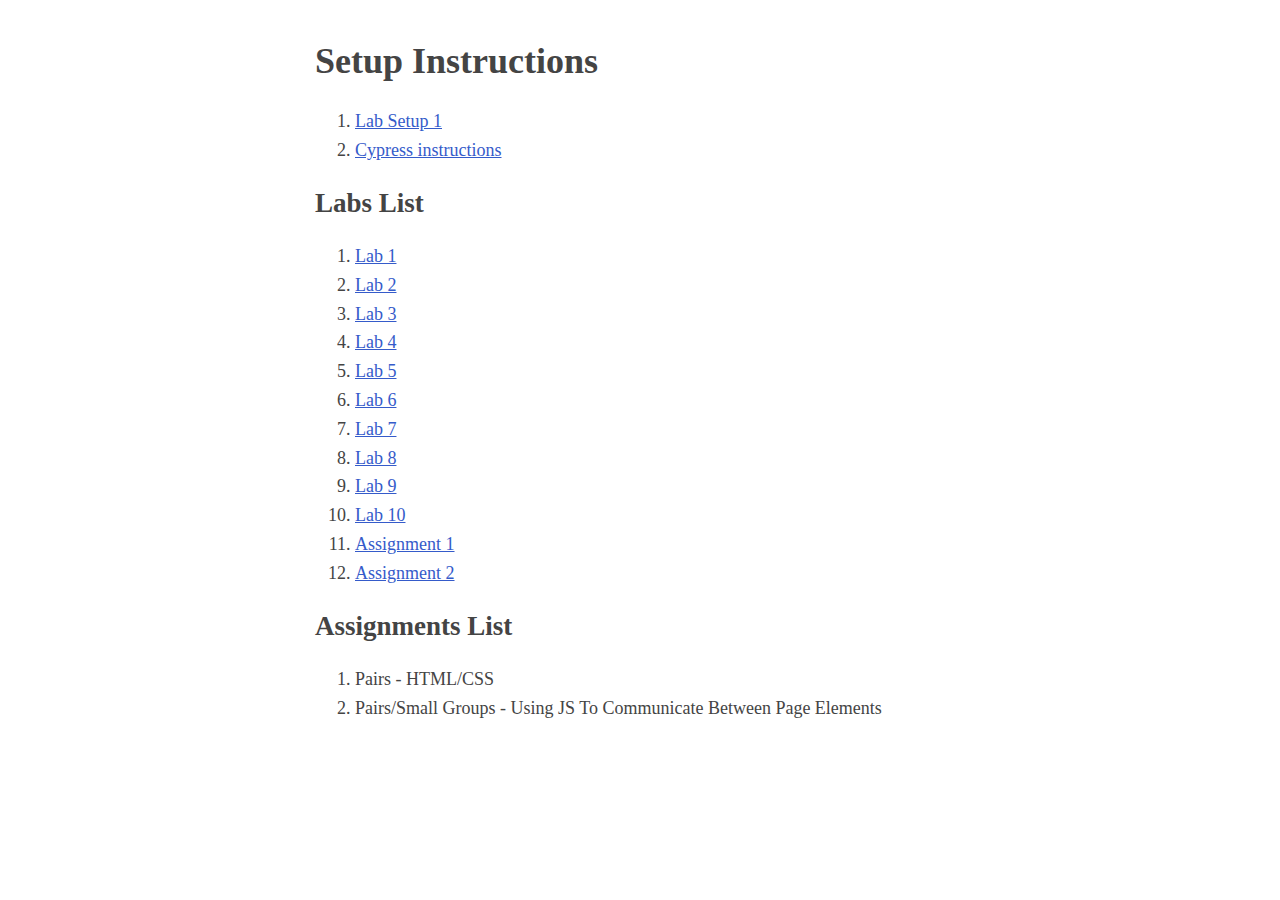
<file: public/index.html>
<html lang="en">
    <head>
        <title>Labs Index</title>
        <link rel="stylesheet" href="base_style.css">
    </head>
    <body>
        <h1>Setup Instructions</h1>
        <ol>
            <li><a href="setup_instructions.html">Lab Setup 1</a></li>
            <li><a href="cypress_instructions.html">Cypress instructions</a></li>
        </ol>

        <h2>Labs List</h2>
        <ol>
            <li><a href="lab_1">Lab 1</a></li>
            <li><a href="lab_2">Lab 2</a></li>
            <li><a href="lab_3">Lab 3</a></li>
            <li><a href="lab_4">Lab 4</a></li>
            <li><a href="lab_5">Lab 5</a></li>
            <li><a href="lab_6">Lab 6</a></li>
            <li><a href="lab_7">Lab 7</a></li>
            <li><a href="lab_8">Lab 8</a></li>
            <li><a href="lab_9">Lab 9</a></li>
            <li><a href="lab_10">Lab 10</a></li>
            <li><a href="asst-1">Assignment 1</a></li>
            <li><a href="asst-2">Assignment 2</a></li>
        </ol>
        <h2>Assignments List</h2>
        <ol>
            <li>Pairs - HTML/CSS</li>
            <li>Pairs/Small Groups - Using JS To Communicate Between Page Elements</li>
        </ol>
    </body>
</html>
</file>
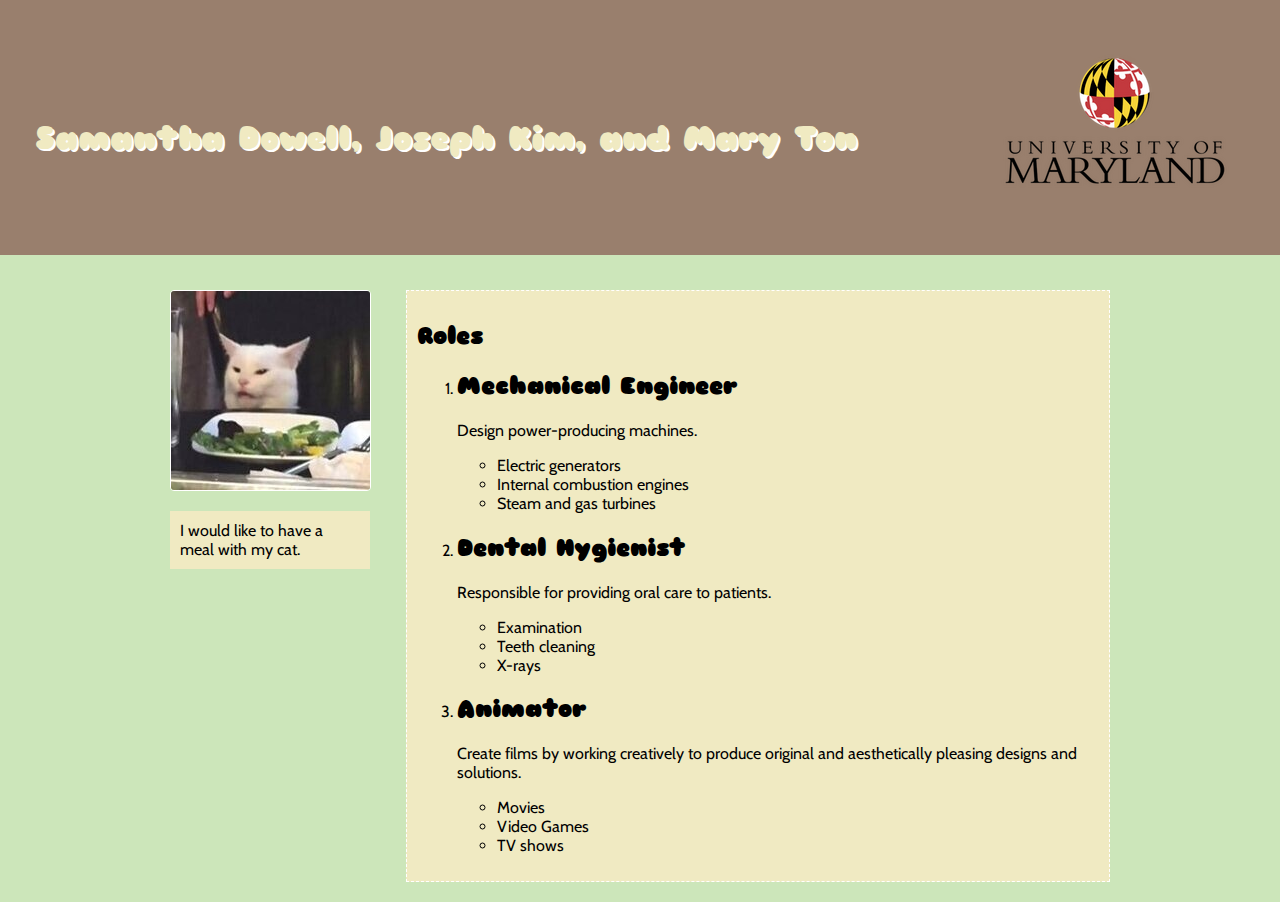
<file: public/asst-1/index.html>
<!DOCTYPE html>
<html lang="en">
<head>
    <meta charset="UTF-8">
    <meta name="viewport" content="width=device-width, initial-scale=1.0">
    <title>Group 32 Assignment 1</title>
    <link href="styles.css" rel="stylesheet">
    <link href="https://fonts.googleapis.com/css2?family=Cabin&family=Sniglet&display=swap" rel="stylesheet">
</head>
<body>
    <div class="header">
        <h1>Samantha Dowell, Joseph Kim, and Mary Ton</h1>
        <img alt="umd logo image" src="umdlogo.png"/>
    </div>
    <div class="wrapper">
        <div class="container">
            <div class="image">
                <img src="cat.jpg" alt="profile image">
                <p>I would like to have a meal with my cat.</p>
            </div>
            <div class="description">
                <h2>Roles</h2>
                <p></p>
                <ol>
                    <li>
                        <h2>Mechanical Engineer</h2>
                        <p>Design power-producing machines.</p>
                        <div class="unordered-list">
                            <ul class="list-entry">
                                <li>Electric generators</li>
                                <li>Internal combustion engines</li>
                                <li>Steam and gas turbines</li>
                            </ul>
                        </div>
                    </li>
                    <li>
                        <h2>Dental Hygienist</h2>
                        <p>Responsible for providing oral care to patients.</p>
                        
                        <div class="unordered-list">
                            <ul class="list-entry">
                                <li>Examination</li>
                                <li>Teeth cleaning</li>
                                <li>X-rays</li>
                            </ul>
                        </div>
                    </li>
                    <li>
                        <h2>Animator</h2>
                        <p> Create films by working creatively to produce original and aesthetically pleasing designs and solutions. </p>
                        <div class="unordered-list">
                            <ul class="list-entry">
                                <li>Movies</li>
                                <li>Video Games</li>
                                <li>TV shows</li>
                            </ul>
                        </div>
                    </li>
                </ol>
                
            </div>
        </div>
    </div>
</body>
</html>
</file>
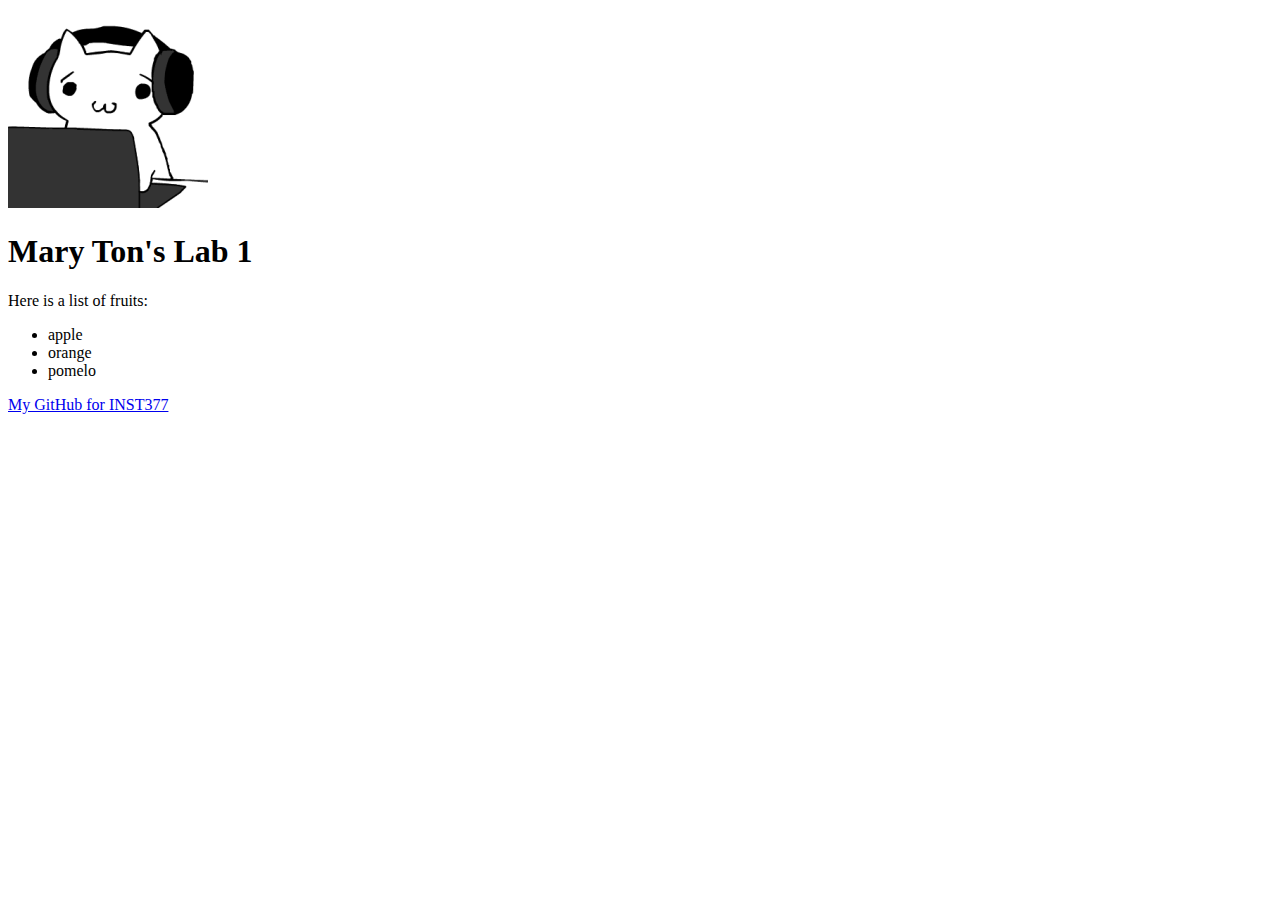
<file: public/lab_1/index.html>
<!DOCTYPE html>
<html lang="en">
    <head>
        <meta charset="utf-8">
        <title>Mary Ton's Lab 1</title>
    </head>
    <body>
        <img src="images/adorablephoto.png" alt="An adorable picture of a cat">
        <h1>Mary Ton's Lab 1</h1>
        <p>Here is a list of fruits:</p>
        <p><ul>
            <li>apple</li>
            <li>orange</li>
            <li>pomelo</li>
        </ul></p>
        <a href="https://github.com/marylt/marylt.github.io">My GitHub for INST377</a>
    </body>
</html>
</file>
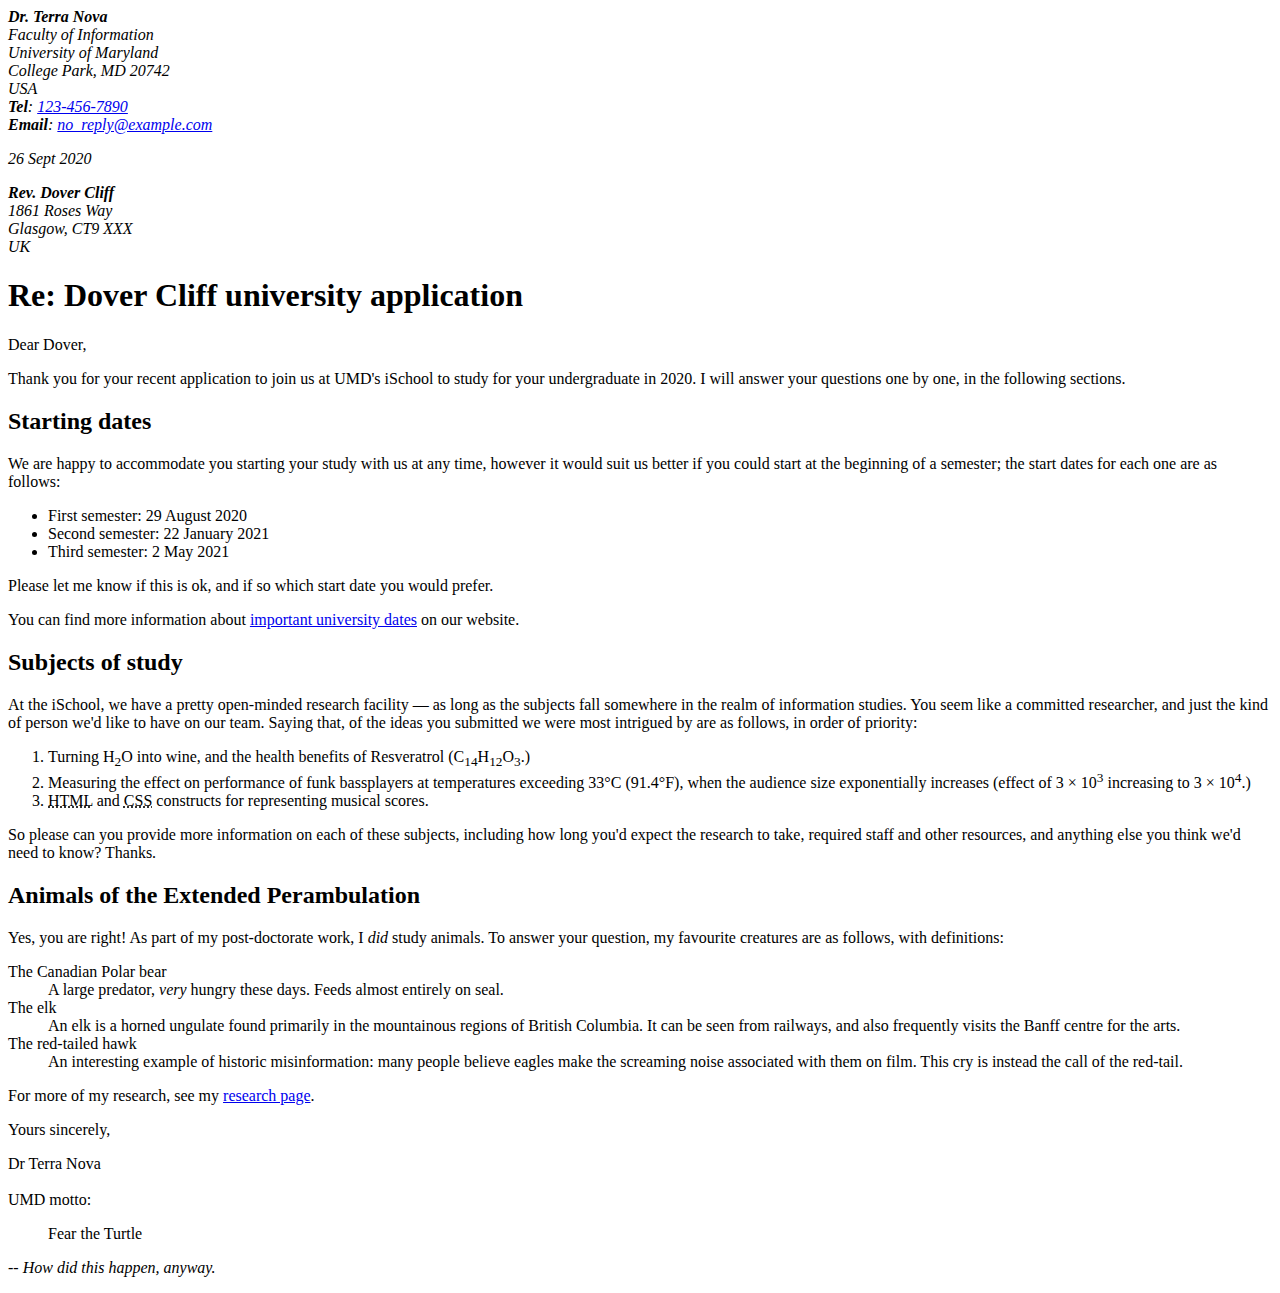
<file: public/lab_2/index.html>
<!DOCTYPE html>
<html lang="en-US">
    <head>
        <meta charset="utf-8">
        <meta name="author" content="Mary Ton">
        <title>Mary Ton's Lab 2</title>
    </head>
    <body>
        <address class="sender-column">
            <strong>Dr. Terra Nova</strong><br>
            Faculty of Information<br>
            University of Maryland<br>
            College Park, MD 20742<br>
            USA<br>
            <strong>Tel</strong>: <a href="tel:123-456-7890">123-456-7890</a><br>
            <strong>Email</strong>: <a href="mailto:no_reply@example.com">no_reply@example.com</a>
        
        <p class="sender-column"><time datetime="2020-09-26">26 Sept 2020</time></p>
        </address>

        <address>
            <strong>Rev. Dover Cliff</strong><br>
            1861 Roses Way<br>
            Glasgow, CT9 XXX<br>
            UK
        </address>

        <h1>Re: Dover Cliff university application</h1>

        <p>Dear Dover,</p>

        <p>Thank you for your recent application to join us at UMD's iSchool to study for your undergraduate in 2020. I will answer your questions one by one, in the following sections.</p>

        <h2>Starting dates</h2>

        <p>We are happy to accommodate you starting your study with us at any time, however it would suit us better if you could start at the beginning of a semester; the start dates for each one are as follows:</p>

        <ul>
            <li>First semester: <time datetime="2020-08-29">29 August 2020</time></li>
            <li>Second semester: <time datetime="2021-01-22">22 January 2021</time></li>
            <li>Third semester: <time datetime="2021-05-02">2 May 2021</time></li>
        </ul>

        <p>Please let me know if this is ok, and if so which start date you would prefer.</p>

        <p>You can find more information about <a href="http://academiccatalog.umd.edu/about-university/academic-calendar/semester-calendar/" title="important dates">important university dates</a> on our website.</p>

        <h2>Subjects of study</h2>

        <p>At the iSchool, we have a pretty open-minded research facility — as long as the subjects fall somewhere in the realm of information studies. You seem like a committed researcher, and just the kind of person we'd like to have on our team. Saying that, of the ideas you submitted we were most intrigued by are as follows, in order of priority:</p>

        <ol>
            <li>Turning H<sub>2</sub>O into wine, and the health benefits of Resveratrol (C<sub>14</sub>H<sub>12</sub>O<sub>3</sub>.)</li>
            <li>Measuring the effect on performance of funk bassplayers at temperatures exceeding 33°C (91.4°F), when the audience size exponentially increases (effect of 3 &times; 10<sup>3</sup> increasing to 3 &times; 10<sup>4</sup>.)</li>
            <li><abbr title="HyperText Markup Language">HTML</abbr> and <abbr title="Cascading Style Sheets">CSS</abbr> constructs for representing musical scores.</li>
        </ol>

        <p>So please can you provide more information on each of these subjects, including how long you'd expect the research to take, required staff and other resources, and anything else you think we'd need to know? Thanks.</p>

        <h2>Animals of the Extended Perambulation</h2>

        <p>Yes, you are right! As part of my post-doctorate work, I <em>did</em> study animals. To answer your question, my favourite creatures are as follows, with definitions:</p>

        <dl>
            <dt>The Canadian Polar bear</dt>
            <dd>A large predator, <em>very</em> hungry these days. Feeds almost entirely on seal.</dd>
            <dt>The elk</dt>
            <dd>An elk is a horned ungulate found primarily in the mountainous regions of British Columbia. It can be seen from railways, and also frequently visits the Banff centre for the arts.</dd>
            <dt>The red-tailed hawk</dt>
            <dd>An interesting example of historic misinformation: many people believe eagles make the screaming noise associated with them on film. This cry is instead the call of the red-tail.</dd>
        </dl>

        <p>For more of my research, see my <a href="http://umd.edu" title="UMD's home page">research page</a>.</p>

        <p>Yours sincerely,</p>

        <p>Dr Terra Nova<br><br>

        UMD motto:
        <blockquote>Fear the Turtle</blockquote>
        -- <cite>How did this happen, anyway.</cite></p>
    </body>
</html>
</file>
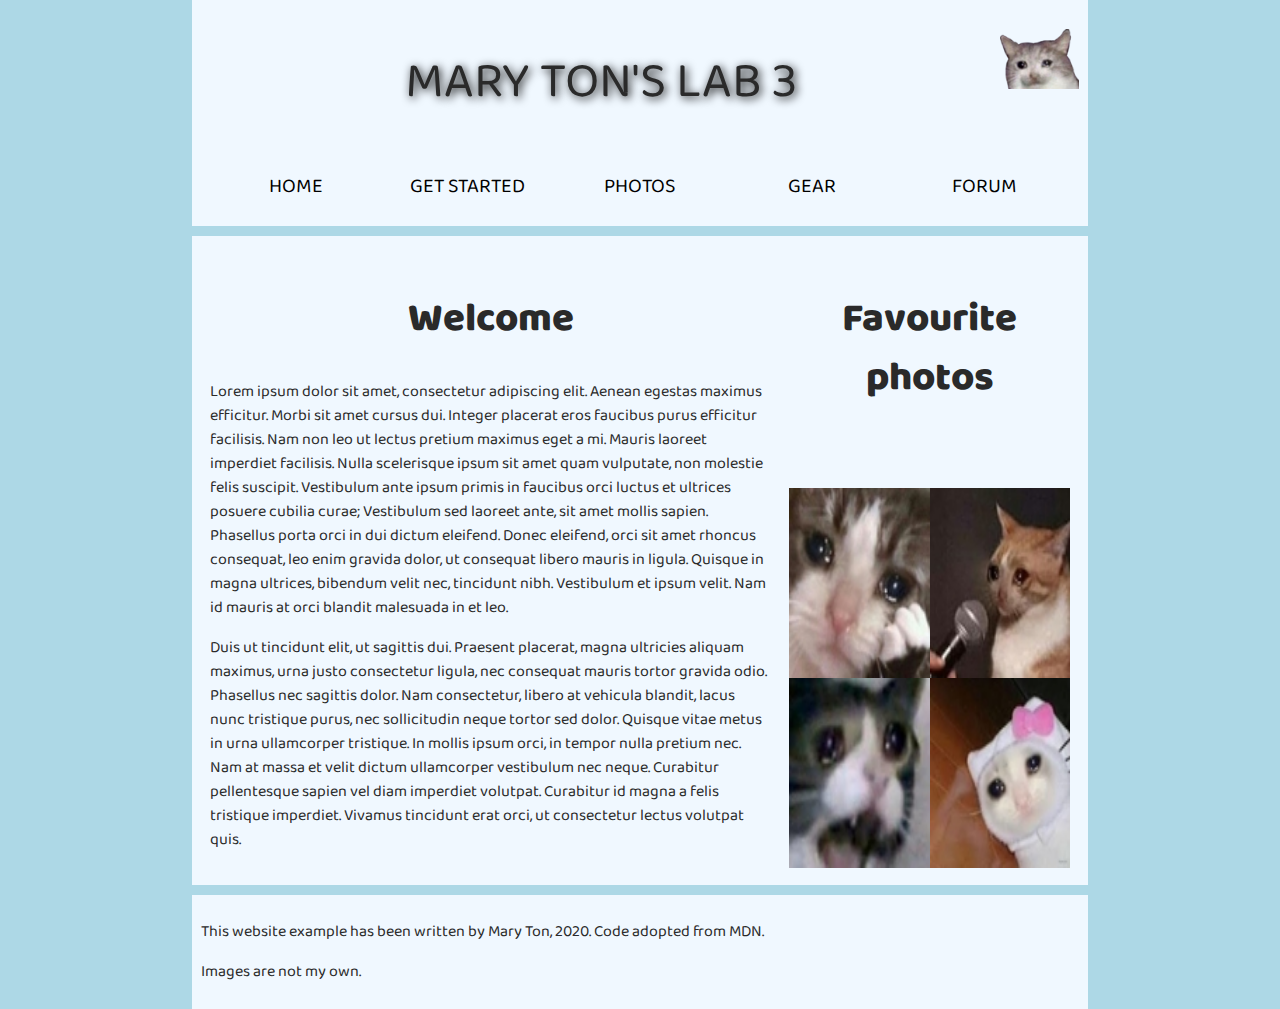
<file: public/lab_3/index.html>
<!DOCTYPE html>

<html lang="en-US">

  <head>

    <meta charset="utf-8">
    <title>Mary Ton's Lab 3</title>
    <link href="https://fonts.googleapis.com/css2?family=Baloo+Chettan+2&family=Baloo+Thambi+2&display=swap" rel="stylesheet">
    <link rel="stylesheet" href="style.css">

    <!--[if lt IE 9]>
      <script src="//html5shiv.googlecode.com/svn/trunk/html5.js"></script>
    <![endif]-->

  </head>

  <body>

    <div class= "header">

      <h1>Mary Ton's Lab 3</h1>
      <img src="Photos/cat-1.png" alt="A lovely cat logo">

      <nav>

        <ul>
          <li><span>Home</span></li>
          <li><a href="#">Get started</a></li>
          <li><a href="#">Photos</a></li>
          <li><a href="#">Gear</a></li>
          <li><a href="#">Forum</a></li>
        </ul>

      </nav>

    </div>

    <div class="main">

      <div class="article">

        <h2>Welcome</h2>

        <p>Lorem ipsum dolor sit amet, consectetur adipiscing elit. Aenean egestas maximus efficitur. Morbi sit amet cursus dui. Integer placerat eros faucibus purus efficitur facilisis. Nam non leo ut lectus pretium maximus eget a mi. Mauris laoreet imperdiet facilisis. Nulla scelerisque ipsum sit amet quam vulputate, non molestie felis suscipit. Vestibulum ante ipsum primis in faucibus orci luctus et ultrices posuere cubilia curae; Vestibulum sed laoreet ante, sit amet mollis sapien. Phasellus porta orci in dui dictum eleifend. Donec eleifend, orci sit amet rhoncus consequat, leo enim gravida dolor, ut consequat libero mauris in ligula. Quisque in magna ultrices, bibendum velit nec, tincidunt nibh. Vestibulum et ipsum velit. Nam id mauris at orci blandit malesuada in et leo.</p>

        <p>Duis ut tincidunt elit, ut sagittis dui. Praesent placerat, magna ultricies aliquam maximus, urna justo consectetur ligula, nec consequat mauris tortor gravida odio. Phasellus nec sagittis dolor. Nam consectetur, libero at vehicula blandit, lacus nunc tristique purus, nec sollicitudin neque tortor sed dolor. Quisque vitae metus in urna ullamcorper tristique. In mollis ipsum orci, in tempor nulla pretium nec. Nam at massa et velit dictum ullamcorper vestibulum nec neque. Curabitur pellentesque sapien vel diam imperdiet volutpat. Curabitur id magna a felis tristique imperdiet. Vivamus tincidunt erat orci, ut consectetur lectus volutpat quis.</p>

      </div>

      <div class="aside">

        <h2>Favourite photos</h2>

        <a href="Photos/cry1.jpg"><img src="Photos/cry1_th.jpg" alt="Just a crying cat"></a>
        <a href="Photos/cry2.jpg"><img src="Photos/cry2_th.jpg" alt="Another crying cat"></a>
        <a href="Photos/cry3.jpeg"><img src="Photos/cry3_th.jpg" alt="Yet another crying cat!"></a>
        <a href="Photos/cry4.jpeg"><img src="Photos/cry4_th.jpg" alt="The fourth crying cat"></a>

      </div>

    </div>

    <div class="footer">

      <p>This website example has been written by Mary Ton, 2020. Code adopted from MDN.</p>

      <p>Images are not my own.</p>

    </div>

  </body>

</html>
</file>
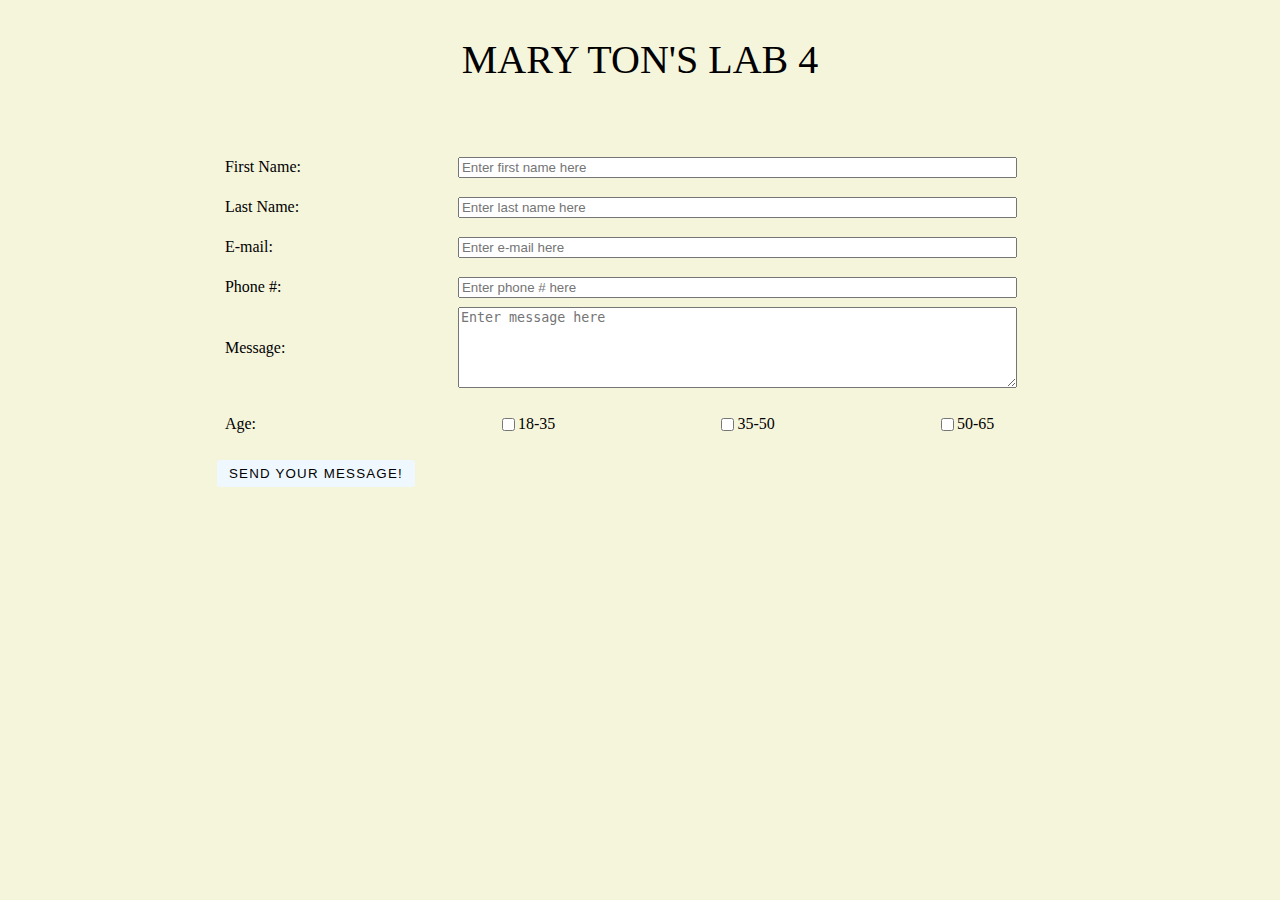
<file: public/lab_4/index.html>
<!DOCTYPE html>
<html lang="en-US">
	<head>
		<meta charset="utf-8"/>
		<title>Mary Ton's Lab 4</title>
		<link rel="stylesheet" href="styles.css">
	</head>

<body>
	<div class="header">
	<h1>Mary Ton's Lab 4</h1>
	</div>
		
	<form action="/api" method="post">
		<ul class="flex-outer">				
			<li>
				<label for="fname">First Name:</label>
				<input type="text" id="fname" name="firstname" maxlength="140" placeholder="Enter first name here"/>
			</li>

			<li>
				<label for="lname">Last Name:</label>
				<input type="text" id="lname" name="lastname" maxlength="140" placeholder="Enter last name here"/>
			</li>

			<li>
				<label for="mail">E-mail:</label>
				<input type="email" id="mail" name="mail" maxlength="140" placeholder="Enter e-mail here"/>
			</li>

			<li>
				<label for="phone">Phone #:</label>
				<input type="tel" id="phone" name="phone" maxlength="11" placeholder="Enter phone # here"/>
			</li>		

			<li>
					<label for="msg">Message:</label>
					<textarea id="msg" name="message" rows="5" cols="33" placeholder="Enter message here"></textarea>
			</li>

			<li>
				<p>Age:</p>
				<ul class="flex-inner">

					<li>
					<input type="checkbox" id="agerange1" name="agerange" value="18-35 years old">
					<label for="agerange1">18-35</label>
					</li>

					<li>
					<input type="checkbox" id="agerange2" name="agerange" value="35-50 years old">
					<label for="agerange2">35-50</label>
					</li>

					<li>
					<input type="checkbox" id="agerange3" name="agerange" value="50-65 years old">
					<label for="agerange3">50-65</label>
					</li>
				</ul>
			</li>

			<li>
				<button id="submit" type="submit" name="submitbutton" value="submit">Send your message!</button>
			</li>
		</ul>

	</form>
</body>
</html>
</file>
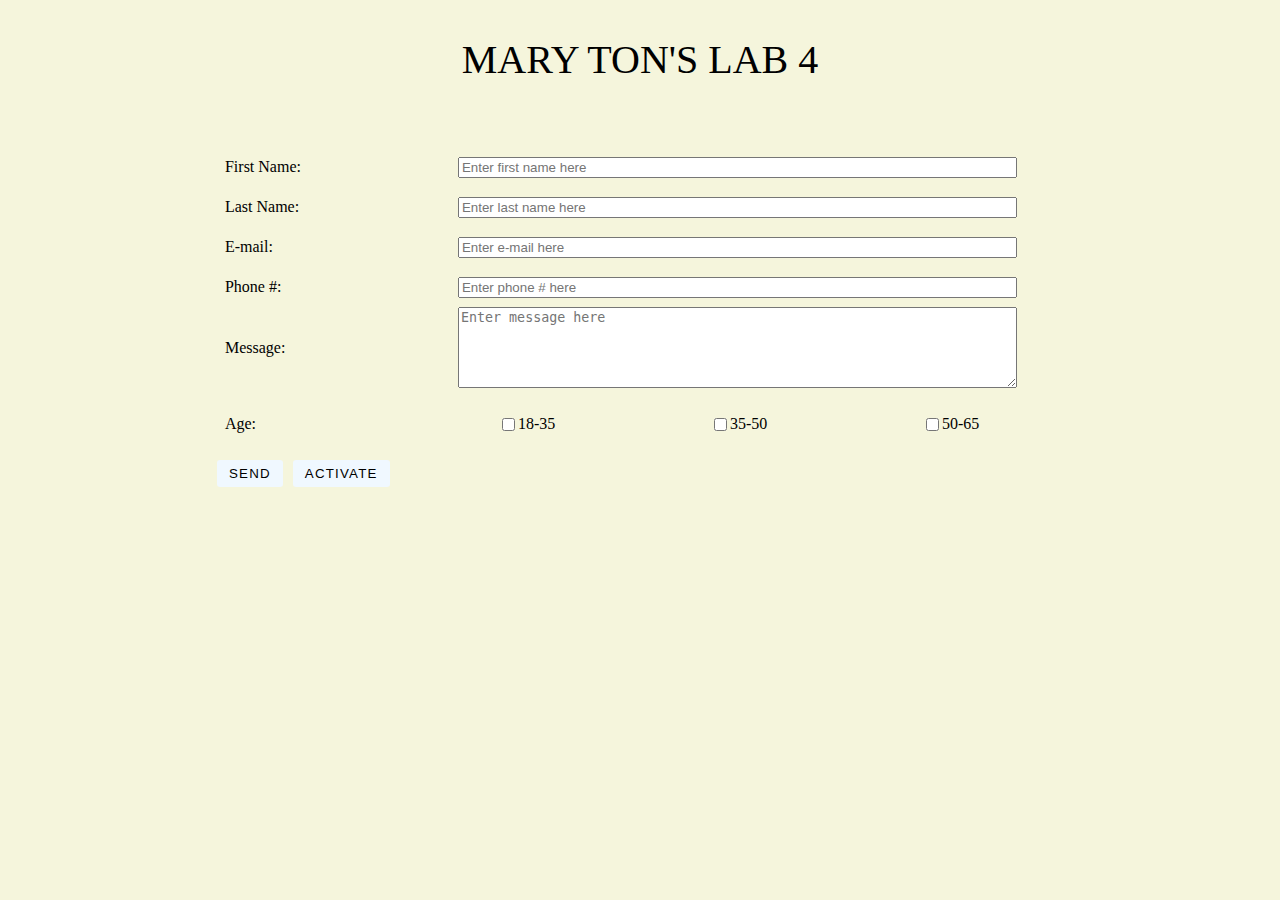
<file: public/lab_5/index.html>
<!DOCTYPE html>
<html lang="en-US">
	<head>
		<meta charset="utf-8"/>
		<title id="tabtitle">Mary Ton's Lab 4</title>
		<link rel="stylesheet" href="styles.css">
	</head>

<body>
	<div class="header">
	<h1 id="pagetitle">Mary Ton's Lab 4</h1>
	</div>
		
	<form action="/api" method="post">
		<ul id="flex-outer" class="flex-outer">				
			<li>
				<label for="fname">First Name:</label>
				<input type="text" id="fname" name="firstname" maxlength="140" placeholder="Enter first name here"/>
			</li>

			<li>
				<label for="lname">Last Name:</label>
				<input type="text" id="lname" name="lastname" maxlength="140" placeholder="Enter last name here"/>
			</li>

			<li>
				<label for="mail">E-mail:</label>
				<input type="email" id="mail" name="mail" maxlength="140" placeholder="Enter e-mail here"/>
			</li>

			<li>
				<label for="phone">Phone #:</label>
				<input type="tel" id="phone" name="phone" maxlength="11" placeholder="Enter phone # here"/>
			</li>		

			<li>
					<label for="msg">Message:</label>
					<textarea id="msg" name="message" rows="5" cols="33" placeholder="Enter message here"></textarea>
			</li>

			<li id="master-list">
				<p class="checkbox-list-label">Age:</p>
				<ul class="flex-inner" id="fruitlists">

					<li>
					<input type="checkbox" id="agerange1" name="agerange" value="18-35 years old">
					<label class="fruit1" for="agerange1">18-35</label>
					</li>

					<li>
					<input type="checkbox" id="agerange2" name="agerange" value="35-50 years old">
					<label class="fruit2" for="agerange2">35-50</label>
					</li>

					<li>
					<input type="checkbox" id="agerange3" name="agerange" value="50-65 years old">
					<label class="fruit3" for="agerange3">50-65</label>
					</li>
				</ul>
			</li>

			<li>
				<button id="submit" type="submit" name="submitbutton" value="submit">Send</button>
				<button onclick="testFunction()" id="button" type="button" name="activatebutton" value="activate">Activate</button>
			</li>
		</ul>

	</form>
	<script>
	function testFunction() {
	 document.body.style.backgroundColor = '#FFF0F5';
	 document.querySelector("#tabtitle").innerHTML = "Lab 5 for Mary Ton"
	 document.querySelector("#pagetitle").innerHTML = "Lab 5 for Mary Ton"
	 var x= document.querySelector("#master-list")
	 x.querySelector(".checkbox-list-label").innerHTML = "Fruits";
	 x.querySelector(".fruit1").innerHTML = "Apple";
	 x.querySelector(".fruit2").innerHTML = "Banana";
	 x.querySelector(".fruit3").innerHTML = "Orange";
	 document.querySelector("#flex-outer").style.margin = "0 auto"
	 fetch('/api')
     .then((response) => response.text())
     .then((response) => {
          console.log(response);
     })
	 }
	 </script>
</body>
</html>
</file>
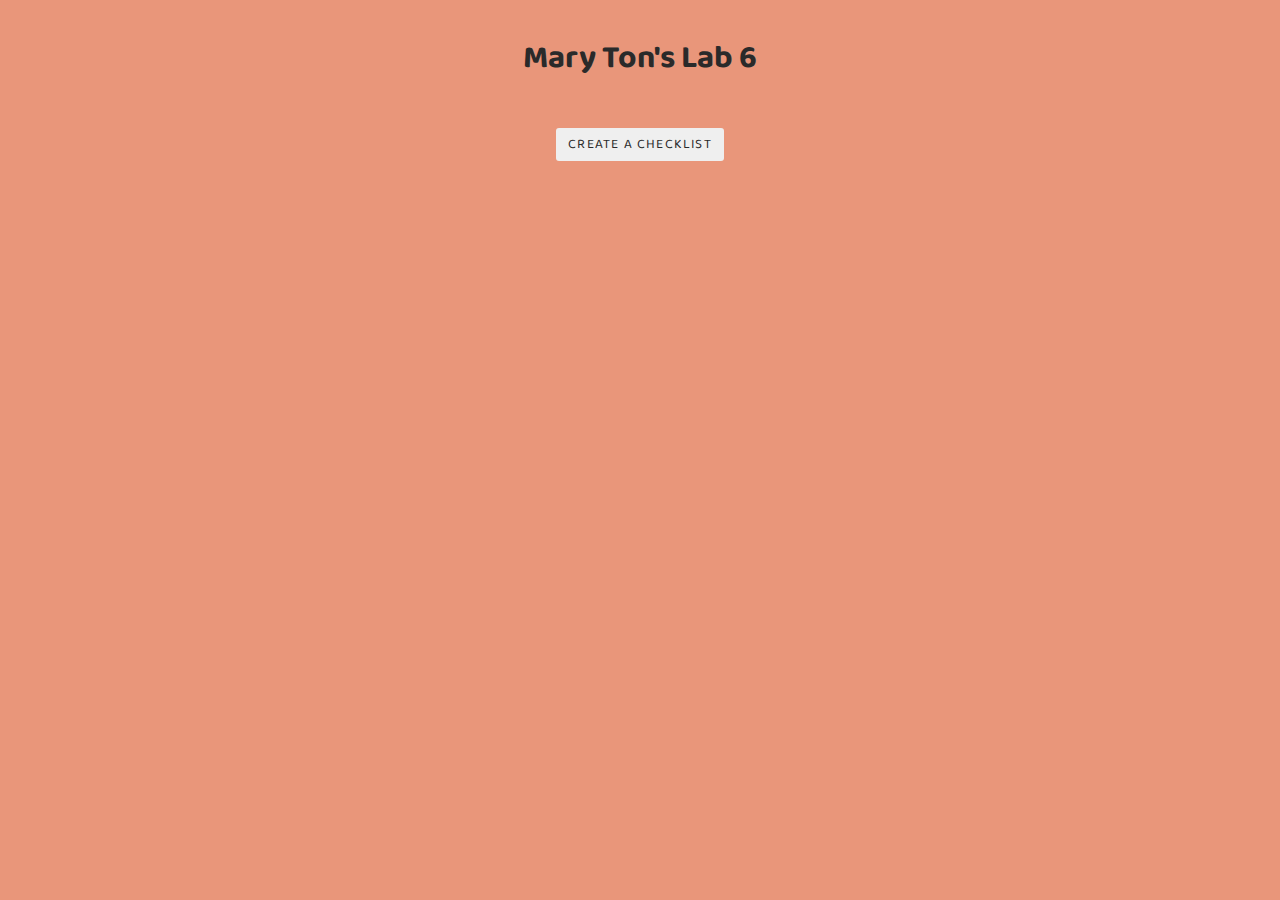
<file: public/lab_6/index.html>
<!DOCTYPE html>
<html lang="en-US">
  <head>
    <meta charset="utf-8"/>
		<title id="tabtitle">Mary Ton's Lab 6</title>
    <link href="https://fonts.googleapis.com/css2?family=Baloo+2&display=swap" rel="stylesheet">
    <link rel="stylesheet" type="text/css" href="styles.css" />
    <script
      src="https://code.jquery.com/jquery-3.5.1.slim.min.js"
      integrity="sha256-4+XzXVhsDmqanXGHaHvgh1gMQKX40OUvDEBTu8JcmNs="
      crossorigin="anonymous"
    ></script>
  </head>
  <body>
  <div class="header">
	<h1 id="pagetitle">Mary Ton's Lab 6</h1>
	</div>
    <div class="wrapper">
      <div class="container flex-outer">
        <div class="header">
        </div>
        <form>
          <button
            type="submit"
            class="submitButton"
            name="submitButton"
          >Create A Checklist</button>
        </form>
      </div>
    </div>
    <script src="script.js"></script>
  </body>
</html>
</file>
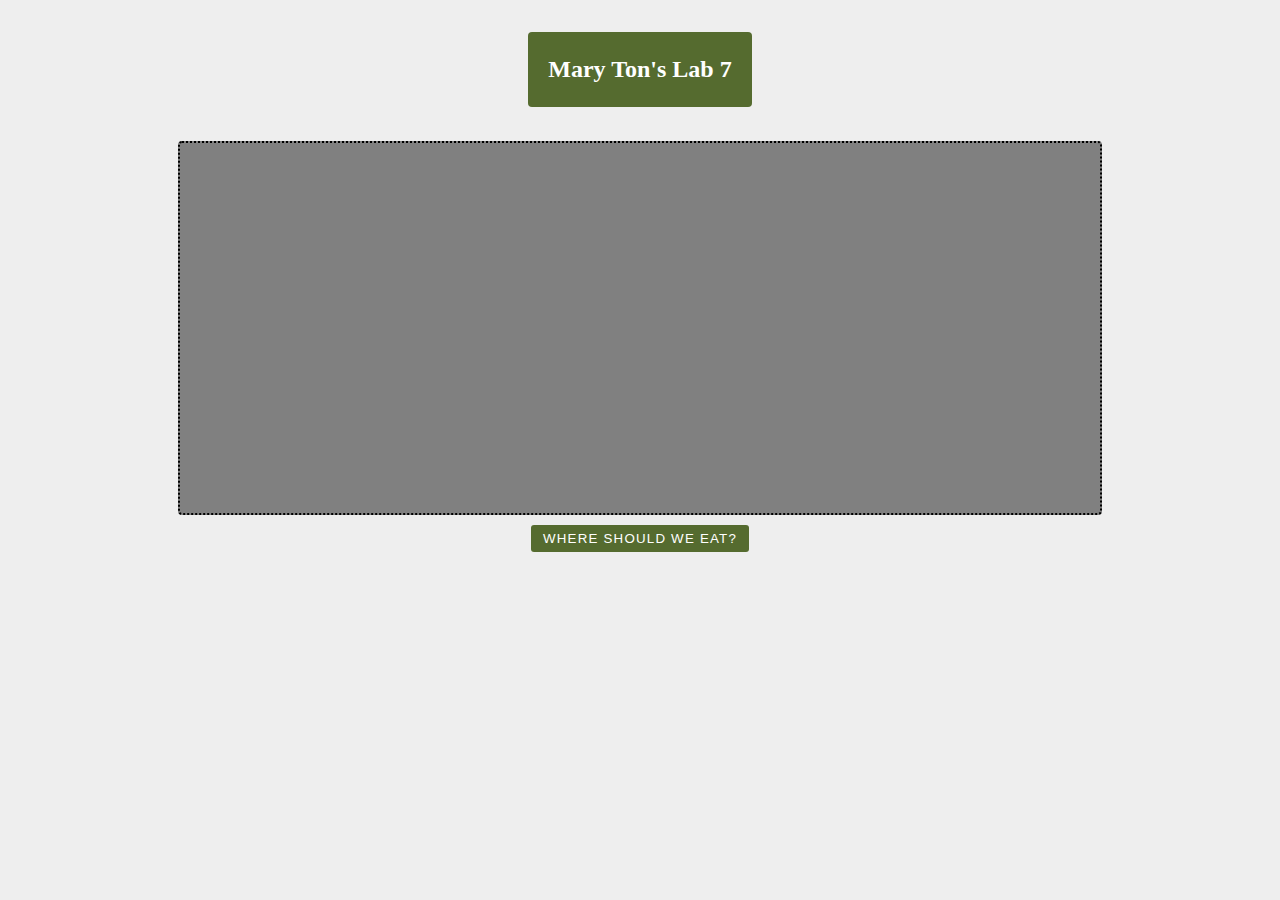
<file: public/lab_7/index.html>
<!--
    - set this up as an HTML page with correct wrapper and container
    - this is to make sure your chart isn't Huge when it appears
    - Import your stylesheet in the head
    - Import your bar chart from https://canvasjs.com/html5-javascript-bar-chart/
    - Import script.js before your body closing tag
    - add a div with an id of chartContainer


    - TRY THIS: type "doc" at the top of this file and press "tab" for Emmet autocomplete support
-->
<html lang = "en">
    <head>
        <title>Mary Ton's lab 7</title>
        <script
         src="https://code.jquery.com/jquery-3.5.1.slim.min.js"
         integrity="sha256-4+XzXVhsDmqanXGHaHvgh1gMQKX40OUvDEBTu8JcmNs="
        crossorigin="anonymous"
        ></script>
        <link rel="stylesheet" type="text/css" href="styles.css" />
    </head>
    <body>
        <div class="wrapper">
            <div class="container flex-outer">
                <div class="header">
                    <h1 >Mary Ton's lab  7</h1>
                </div>
                <div id="chartContainer" style="height: 370px; max-width: 920px; margin: 10px auto;"></div>
                <form action="/api" method="post">
                    <button
                    type="submit"
                    class="submitButton"
                    name="submitButton"
                    >Where Should We Eat?</button>
                </form>
            </div>
        </div>
        <script src="canvasjs.min.js"></script>
        <script src="script.js"></script>
    </body>
</html>
</file>
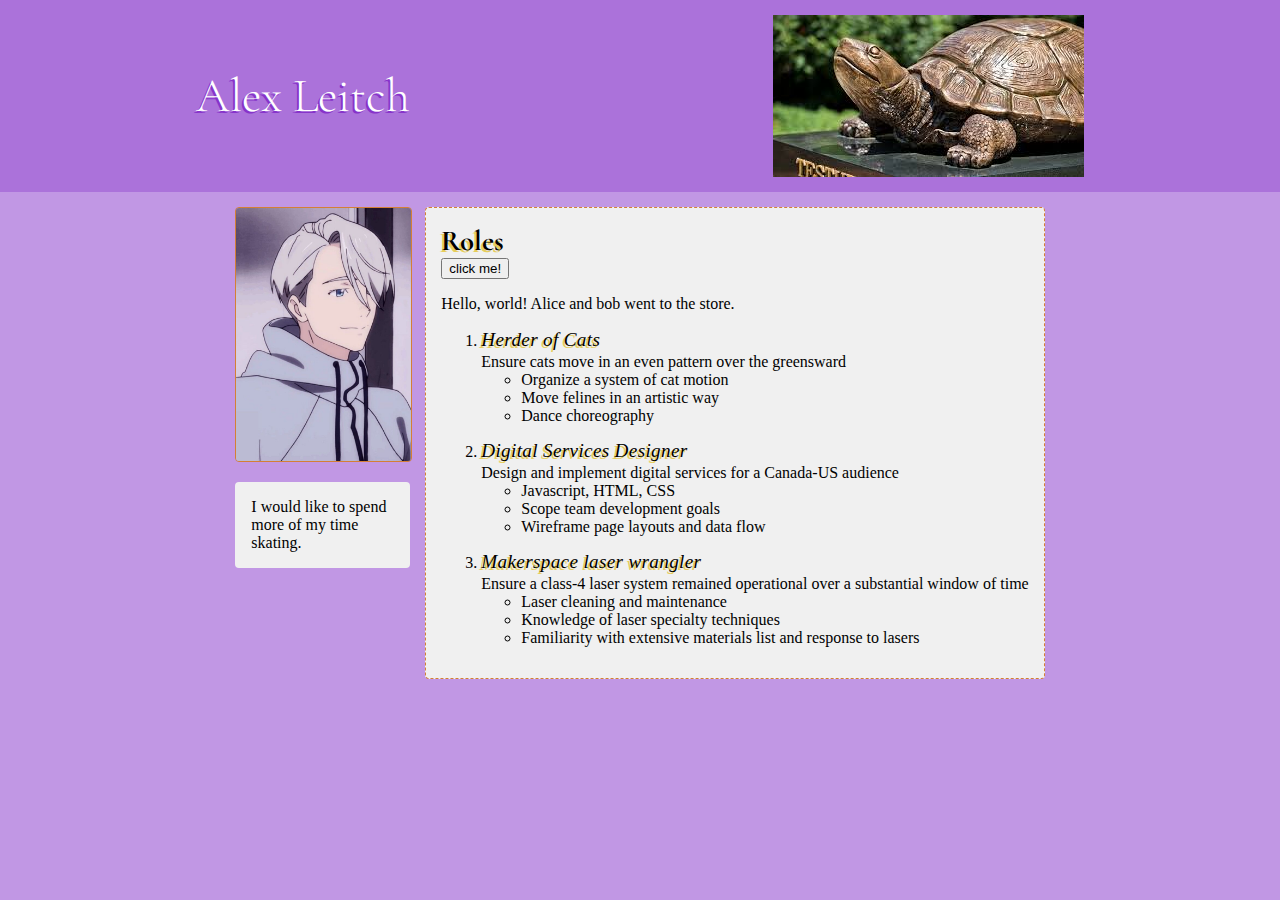
<file: public/answer_key/asst-1/index.html>
<!DOCTYPE html>
<html lang="en">

<head>
    <title>Alex Leitch demo resume</title>
    <link rel="stylesheet" type="text/css" href="styles.css" />
    <link href="https://fonts.googleapis.com/css2?family=Cormorant+Garamond:ital,wght@0,300;1,600&family=Sansita+Swashed:wght@300;700&display=swap" rel="stylesheet">
</head>

<body>
    <div class="header">
        <h1>Alex Leitch</h1>
        <img class="logo" src="testudo.jpeg" alt="The UMD tortoise"/>
    </div>
    <div class="wrapper">
        <div class="container">
            <div class="one">
                <img class="image" src="viktor.jpg" alt="Viktor, a character from Yuri on Ice"/>
                <p>I would like to spend more of my time skating.</p>
            </div>
            <div class="two">
                <h2 class="rolesTitle">Roles</h2>
                <button type="button" onclick="clickMe()">click me!</button>
                <p>
                    Hello, world! Alice and bob went to the store.
                </p>
                <ol>
                    <li>
                        <h2 class="jobtitle">Herder of Cats</h2>
                        <div class="jobdesc">Ensure cats move in an even pattern over the greensward</div>
                        <ul class="resp">
                            <li>Organize a system of cat motion</li>
                            <li>Move felines in an artistic way</li>
                            <li>Dance choreography</li>
                        </ul>
                    </li>
                    <li>
                        <h2 class="jobtitle">Digital Services Designer</h2>
                        <div class="jobdesc">Design and implement digital services for a Canada-US audience</div>
                        <ul class="resp">
                            <li>Javascript, HTML, CSS</li>
                            <li>Scope team development goals</li>
                            <li>Wireframe page layouts and data flow</li>
                        </ul>
                    </li>
                    <li>
                        <h2 class="jobtitle">Makerspace laser wrangler</h2>
                        <div class="jobdesc">Ensure a class-4 laser system remained operational over a substantial
                            window of
                            time</div>
                        <ul class="resp">
                            <li>Laser cleaning and maintenance</li>
                            <li>Knowledge of laser specialty techniques</li>
                            <li>Familiarity with extensive materials list and response to lasers</li>
                        </ul>
                    </li>
                </ol>

            </div>
        </div>
    </div>
    <script>
        function clickMe() {
            const RolesHeader = document.querySelector('.rolesTitle');
            console.log(RolesHeader);
            RolesHeader.innerHTML ="<h3>Hello World </h3>";
        }
    </script>
</body>

</html>
</file>
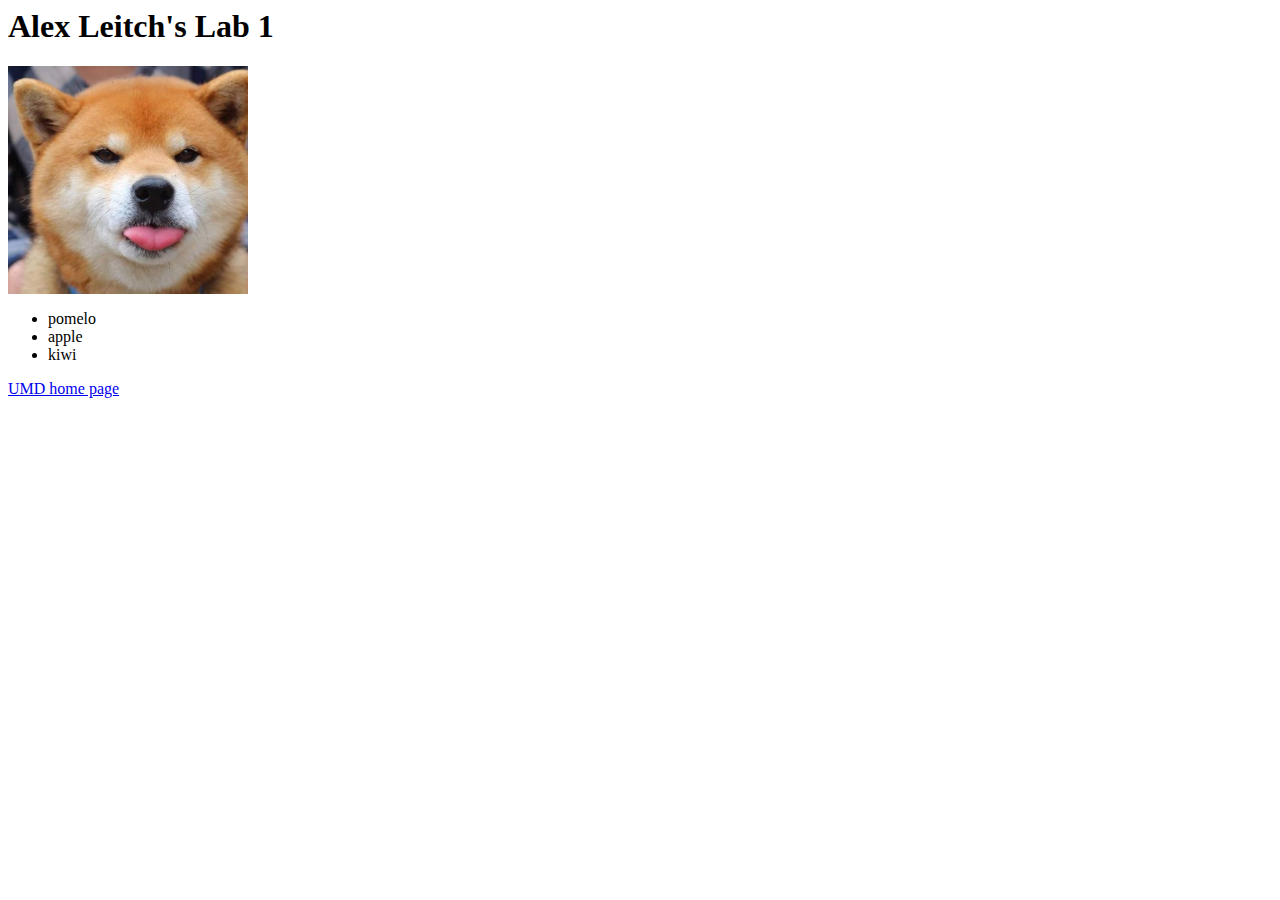
<file: public/answer_key/lab_1/index.html>
<html lang="en">
    <head>
        <title>Alex Leitch's Lab 1</title>
    </head>
    <body>
        <h1>Alex Leitch's Lab 1</h1>
        <img width="240" src="inu.png" alt="Shiba inu tongue stuck out"/><br />
        <ul>
            <li>pomelo</li>
            <li>apple</li>
            <li>kiwi</li>
        </ul>
        <a href="https://umd.edu">UMD home page</a>
    </body>
</html>
</file>
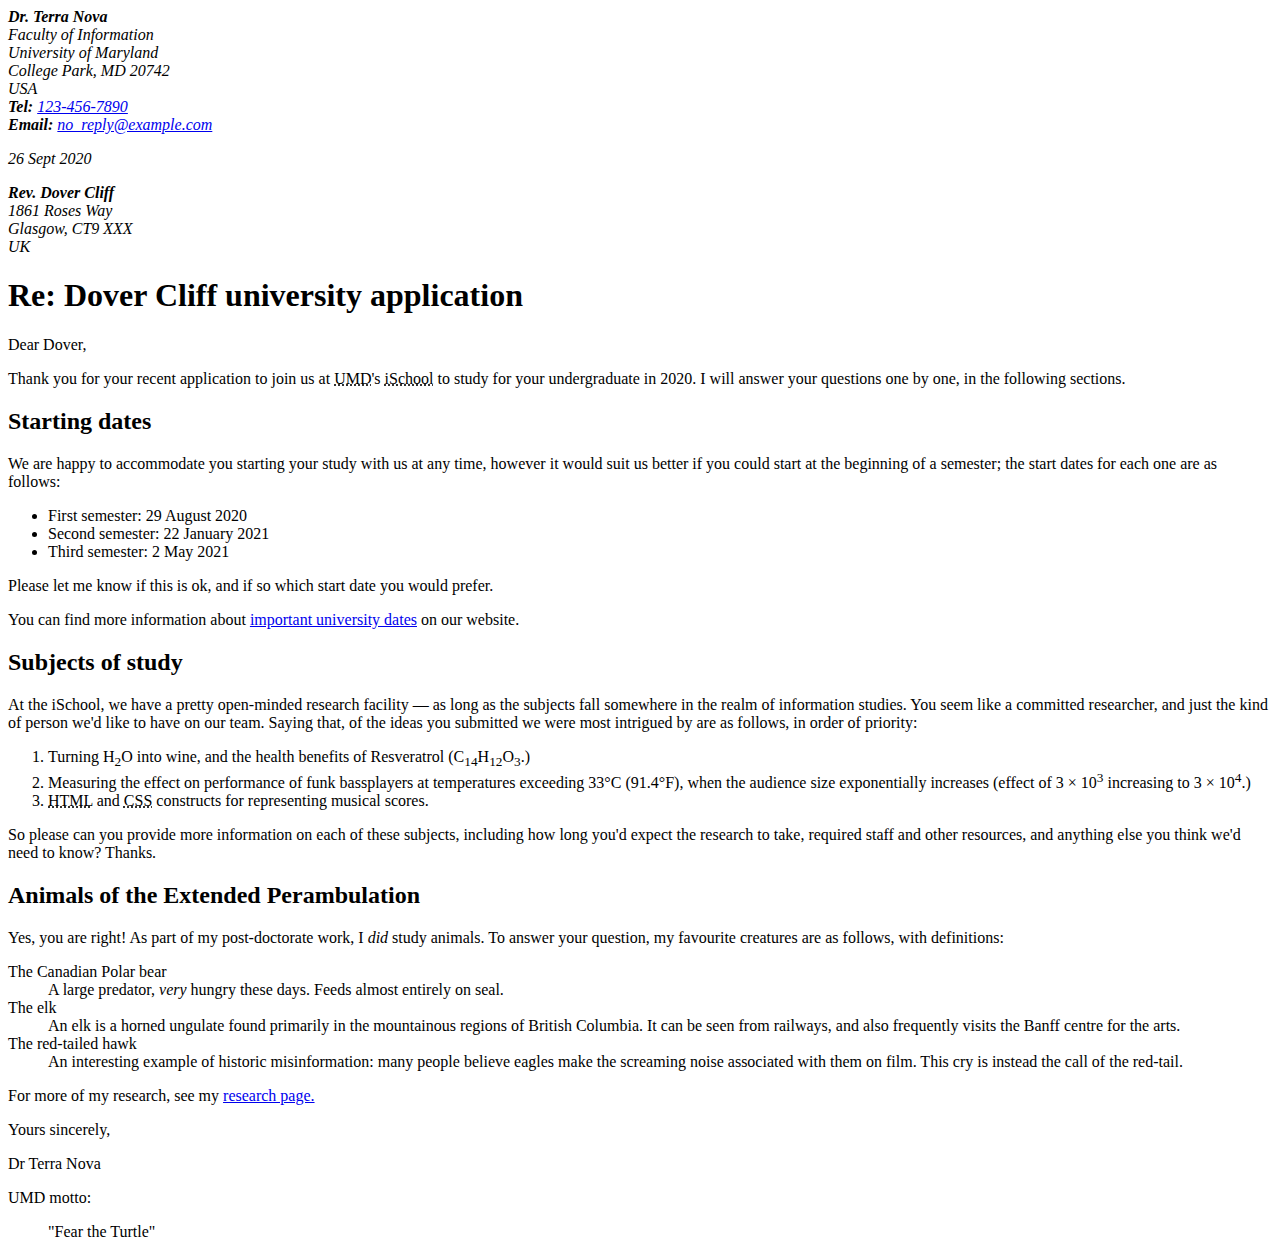
<file: public/answer_key/lab_2/index.html>
<!DOCTYPE html>
<html lang='en'>
    <head>
      <title>Lab 2</title>
      <meta name="author" content="Alex Leitch"/>
    </head>
    <body>
      <address>
      <strong>Dr. Terra Nova</strong><br />
      Faculty of Information<br />
      University of Maryland<br />
      College Park, MD 20742<br />
      USA<br />
      <strong>Tel:</strong>
      <a href="tel:1234567890">123-456-7890</a
      ><br />
      <strong>Email:</strong>
      <a href="mailto:no_reply@example.com">no_reply@example.com</a>

      <p><time datetime="2020-09-26">26 Sept 2020</time></p>
    </address>

    <address>
      <strong>Rev. Dover Cliff</strong><br />
      1861 Roses Way<br />
      Glasgow, CT9 XXX<br />
      UK
    </address>

    <h1>Re: Dover Cliff university application</h1>

    <p>Dear Dover,</p>

    <p>
      Thank you for your recent application to join us at
      <abbr title="University of Maryland">UMD</abbr>'s
      <abbr title="College of Information Studies">iSchool</abbr> to study for
      your undergraduate in 2020. I will answer your questions one by one, in
      the following sections.
    </p>

    <h2>Starting dates</h2>

    <p>
      We are happy to accommodate you starting your study with us at any time,
      however it would suit us better if you could start at the beginning of a
      semester; the start dates for each one are as follows:
    </p>

    <ul>
      <li>First semester: <time datetime="2020-08-29">29 August 2020</time></li>
      <li>
        Second semester: <time datetime="2021-01-22">22 January 2021</time>
      </li>
      <li>Third semester: <time datetime="2021-05-02">2 May 2021</time></li>
    </ul>

    <p>
      Please let me know if this is ok, and if so which start date you would
      prefer.
    </p>

    <p>
      You can find more information about
      <a
        href="http://example.com/"
        title="University of Maryland&#39;s Academic Calander"
        >important university dates</a
      >
      on our website.
    </p>

    <h2>Subjects of study</h2>

    <p>
      At the iSchool, we have a pretty open-minded research facility — as long
      as the subjects fall somewhere in the realm of information studies. You
      seem like a committed researcher, and just the kind of
      person we'd like to have on our team. Saying that, of the ideas you
      submitted we were most intrigued by are as follows, in order of priority:
    </p>

    <ol>
      <li>
        Turning H<sub>2</sub>O into wine, and the health benefits of Resveratrol
        (C<sub>14</sub>H<sub>12</sub>O<sub>3</sub>.)
      </li>
      <li>
        Measuring the effect on performance of funk bassplayers at temperatures
        exceeding 33°C (91.4°F), when the audience size exponentially increases
        (effect of 3 × 10<sup>3</sup> increasing to 3 × 10<sup>4</sup>.)
      </li>
      <li>
        <abbr title="hypertext Markup Language">HTML</abbr> and
        <abbr title="Cascading Style Sheets">CSS</abbr> constructs for
        representing musical scores.
      </li>
    </ol>

    <p>
      So please can you provide more information on each of these subjects,
      including how long you'd expect the research to take, required staff and
      other resources, and anything else you think we'd need to know? Thanks.
    </p>

    <h2>Animals of the Extended Perambulation</h2>

    <p>
      Yes, you are right! As part of my post-doctorate work, I
      <em>did</em> study animals. To answer your question, my favourite
      creatures are as follows, with definitions:
    </p>

    <dl>
      <dt>The Canadian Polar bear</dt>
      <dd>
        A large predator, <em>very</em> hungry these days. Feeds almost entirely
        on seal.
      </dd>
      <dt>The elk</dt>
      <dd>
        An elk is a horned ungulate found primarily in the mountainous regions
        of British Columbia. It can be seen from railways, and also frequently
        visits the Banff centre for the arts.
      </dd>
      <dt>The red-tailed hawk</dt>
      <dd>
        An interesting example of historic misinformation: many people believe
        eagles make the screaming noise associated with them on film. This cry
        is instead the call of the red-tail.
      </dd>
    </dl>

    <p>
      For more of my research, see my
      <a href="http://umd.edu" title="Dr. Terra Nova&#39;s Research Page"
        >research page.</a
      >
    </p>

    <p>Yours sincerely,</p>

    <p>Dr Terra Nova</p>

    <p>UMD motto:</p>
    <blockquote>"Fear the Turtle"</blockquote>
</html>
</file>
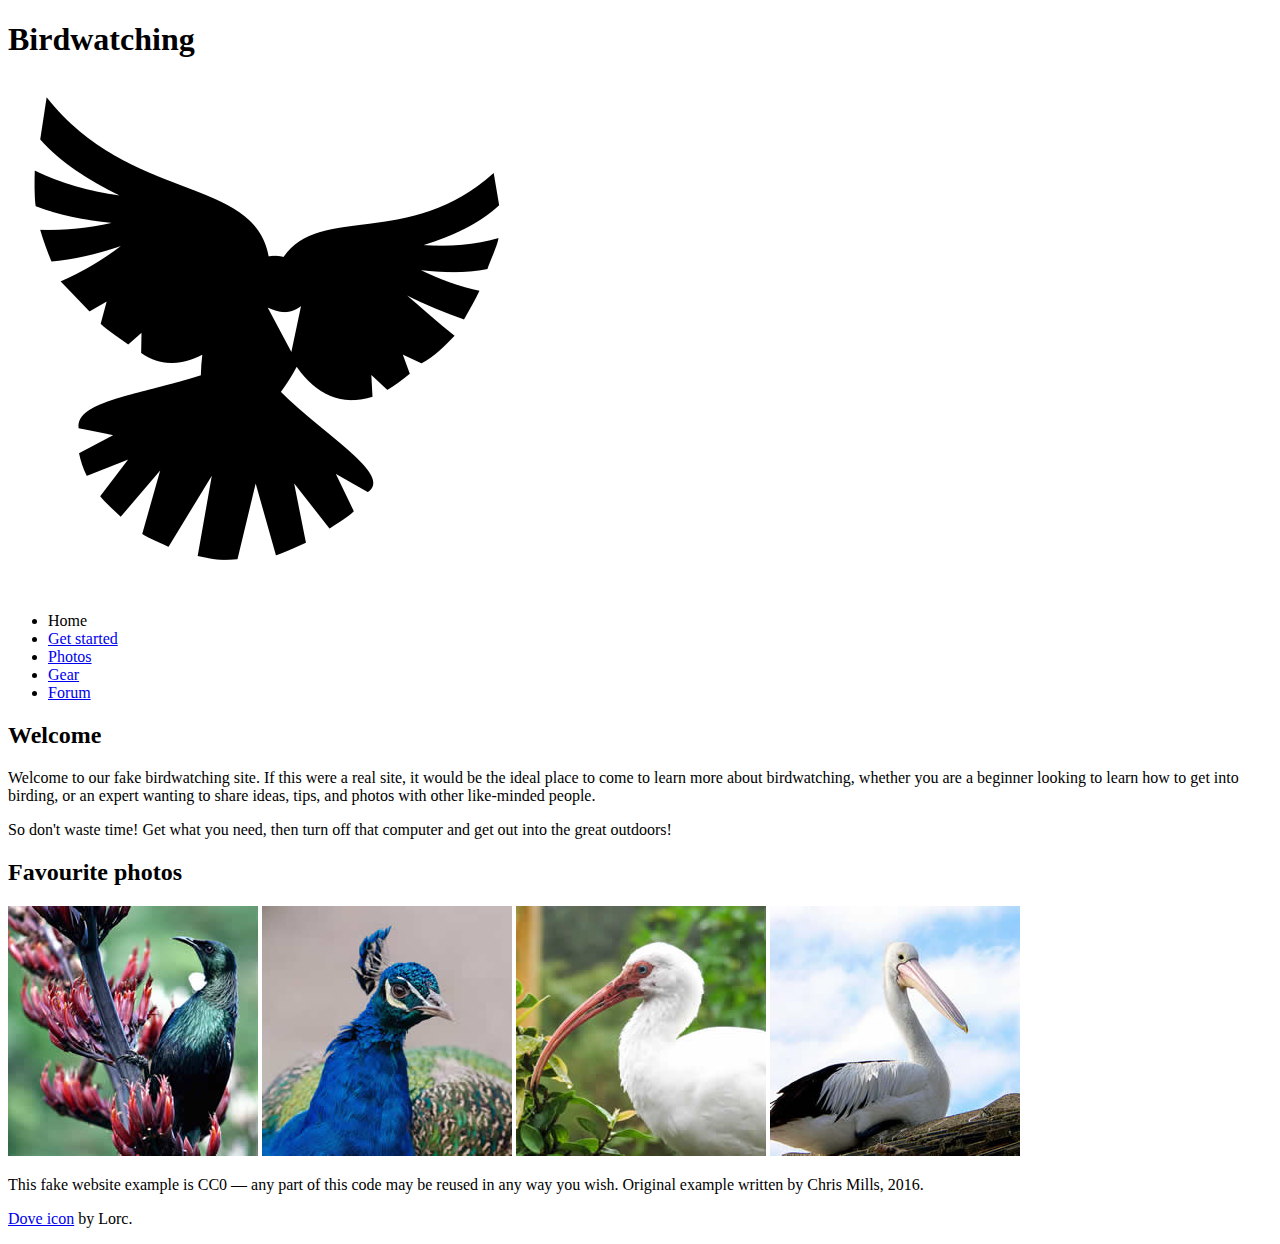
<file: public/answer_key/lab_3/index.html>
<!DOCTYPE html>
<html lang="en">
  <head>
    <meta charset="utf-8">
    <title>Birdwatching</title>
    <link href="https://fonts.googleapis.com/css?family=Roboto+Condensed:300|Cinzel+Decorative:700" rel="stylesheet">

    <!--[if lt IE 9]>
      <script src="//html5shiv.googlecode.com/svn/trunk/html5.js"></script>
    <![endif]-->
  </head>

  <body>

      <h1>Birdwatching</h1>
      <img src="dove.png" alt="a simple dove logo">


      <ul>
        <li><span>Home</span></li>
        <li><a href="#">Get started</a></li>
        <li><a href="#">Photos</a></li>
        <li><a href="#">Gear</a></li>
        <li><a href="#">Forum</a></li>
      </ul>


      <h2>Welcome</h2>

      <p>Welcome to our fake birdwatching site. If this were a real site, it would be the ideal place to come to learn more about birdwatching, whether you are a beginner looking to learn how to get into birding, or an expert wanting to share ideas, tips, and photos with other like-minded people.</p>

      <p>So don't waste time! Get what you need, then turn off that computer and get out into the great outdoors!</p>

      <h2>Favourite photos</h2>

      <a href="favorite-1.jpg"><img src="favorite-1_th.jpg" alt="Small black bird, black claws, long black slender beak, links to larger version of the image"></a>
      <a href="favorite-2.jpg"><img src="favorite-2_th.jpg" alt="Top half of a pretty bird with bright blue plumage on neck, light colored beak, blue headdress, links to larger version of the image"></a>
      <a href="favorite-3.jpg"><img src="favorite-3_th.jpg" alt="Top half of a large bird with white plumage, very long curved narrow light colored break, links to larger version of the image"></a>
      <a href="favorite-4.jpg"><img src="favorite-4_th.jpg" alt="Large bird, mostly white plumage with black plumage on back and rear, long straight white beak, links to larger version of the image"></a>


      <p>This fake website example is CC0 — any part of this code may be reused in any way you wish. Original example written by Chris Mills, 2016.</p>

      <p><a href="http://game-icons.net/lorc/originals/dove.html">Dove icon</a> by Lorc.</p>

  </body>
</html>
</file>
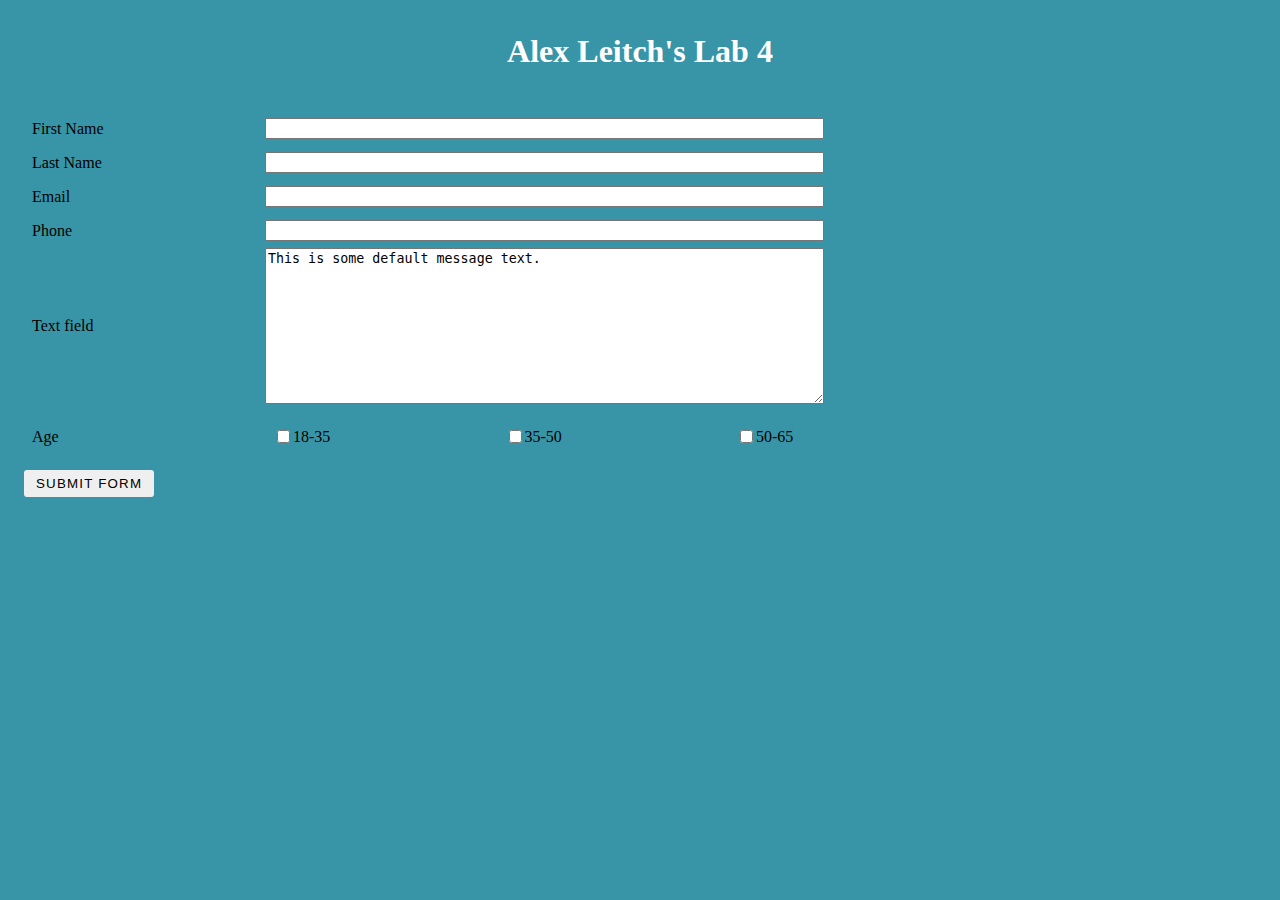
<file: public/answer_key/lab_4/index.html>
<!DOCTYPE html>
<html lang="en">
<head>
    <title>Alex Leitch's Lab 4</title>
    <link rel="stylesheet" type="text/css" href="styles.css" />
</head>
<body>
    <div class="wrapper">
        <div class="container">
            <div class="header">
                <h1>Alex Leitch's Lab 4</h1>
            </div>
            <form action="/api" method="post">
                <ul class="flex-outer">
                    <li><label for="fname">First Name</label>
                        <input type="text" name="first-name" id="fname"></li>
                    <li><label for="lname">Last Name</label>
                        <input type="text" name="last-name" id="lname"></li>
                    <li><label for="email">Email</label>
                        <input type="email" name="email" id="email"></li>
                    <li><label for="phone">Phone</label>
                        <input type="tel" name="phone" id="phone"></li>
                    <li><label for="message">Text field</label>
                        <textarea name="message" id="message" cols="33" rows="10">This is some default message text.</textarea></li>
                    <li>
                        <p>
                            Age
                        </p>
                        <ul class='flex-inner'>
                            <li><input type="checkbox" id="eighteen-thirtyfive" name="age">
                                <label for="eighteen-thirtyfive">18-35</label></li>
                            <li><input type="checkbox" id="thirtyfive-fifty" name="age">
                                <label for="thirtyfive-fifty">35-50</label></li>
                            <li><input type="checkbox" id="fifty-sixtyfive" name="age">
                                <label for="fifty-sixtyfive">50-65</label></li>
                        </ul>
                    </li>
                    <li>
                        <button class="button" id="submit_button" name="submit_button" type="submit">Submit form</button>
                    </li>
                </ul>
            </form>
        </div>
    </div>
</body>
</html>
</file>
<file: public/base_style.css>
body {
  margin: 40px auto;
  max-width: 650px;
  line-height: 1.6;
  font-size: 18px;
  color: #444;
  padding: 0 10px;
}

h1,
h2,
h3 {
  line-height: 1.2;
}

a {
  color: rgb(53 91 202);
}

a:visited{
  color:rgb(133 101 255);
}

img {
  max-width: 100%;
}
</file>
<file: public/asst-1/styles.css>
/* with no edge spacing
Your header should have fifteen pixels of space between it and your content div.
When your page is compressed, your elements should center themselves horizontally. */
html, body {
    margin: 0;
    padding: 0;
    background-color: #CCE6BA;
}

.header {
    background-color: #997F6D;
    color: #F0EAC2;
    margin-bottom: 15px;
    display: flex;
    align-items: center;
    justify-content: space-between;
    padding: 15px;
    flex-direction: row;
    flex-wrap: wrap;
}

.wrapper {
    display: flex;
    justify-content: center;
}

/* Set your content div to take up no more than 960px of page width. */
/* Using flexbox, display your main content divs next to one another. */
.container {
    max-width: 960px;
    display: flex;
    flex-grow: 3;
    flex-wrap: wrap;
    flex-direction: row;
    justify-content: space-between;
    align-items: flex-start;
    padding: 10px;
}


/* Allow your image to take up no more space than the maximum width of your left column.
Do not change the size of your UMD logo/Testudo picture while doing this. */
.image {
    flex: 0 1 auto;
    padding: 10px;
    margin-right: 15px;
}
/* Using shorthand, add a solid, one-pixel border to your image. */
/* Set your image to have rounded corners of 4px. */
.image img {
    border: 1px solid white;
    border-radius: 4px;
    max-width: 100%;
}

.image p {
    background-color: #F0EAC2;
    padding: 10px;
    width: 180px;
}

.description {
    flex: 2;
    background-color: #F0EAC2;
    margin: 10px;
    padding: 10px;
}

.description {
    background-color: #F0EAC2;
    padding: 10px;
    border: 1px dashed white;
}

/* Ensure your list element headers and page header have a different font than your body fonts.
Import no more than three weights of a display font from Google Fonts for this. */
.header h1 {
    padding: 20px 0px 0px 20px;
}

h1 {
    font-family: 'Sniglet', cursive;
    font-weight: 800;
    text-shadow: 2px 2px white;
}

h2 {
    font-family: 'Sniglet', cursive;
    font-weight: 800;
}

h3 {
    font-family: 'Sniglet', cursive;
    font-weight: 700;
}

p {
    font-family: 'Cabin', sans-serif;
    font-weight: 400;
}

li {
    font-family: 'Cabin', sans-serif;
    font-weight: 400;
}
/* Set your body background to a pale color 
and highlight the background of your text and image. */


/* Add a maximum screen size break at 1000 pixels. */

/* If your display size is less than 1000 pixels...
set your container to center content in the page
Set your image-and-caption box to form a row
Evenly space your image and caption within that row
Set a bottom margin on your image and caption to ensure good spacing. */

@media only screen and (max-width: 1000px) {
/* Make sure that as your page changes size, 
    your elements wrap below one another properly. */
    .container {
        flex-direction: row;
        flex-wrap: wrap;
        align-items: flex-start;
        justify-content: center;
    }
    .image {
        flex: 1 0 auto;
        align-content: center;
        margin-right: 0px;
        display: flex;
        justify-content: space-around;
    }
    .description {
        flex: 1 2 auto;
    }
    .image p {
        margin: auto 0 auto 0;
    }
    
    .description {
        flex-grow: 3;
    }
}
</file>
<file: public/lab_3/style.css>
/* || General setup */

html, body {
  margin: 0;
  padding: 0;
}

html {
  font-size: 10px;

}

body {
  width: 70%;
  min-width: 800px;
  margin: 0 auto;
  background-color: #ADD8E6;
}

/* || typography */

h1, h2, h3 {
  font-family: 'Baloo Chettan 2', cursive;
  color: #2a2a2a;
}

p, input, li {
  font-family: 'Baloo Thambi 2', cursive;
  color: #2a2a2a;
}

h1 {
  font-size: 5rem;
  text-align: center;
  text-shadow: 2px 2px 10px black;
  font-weight: 100;
}

h2 {
  font-size: 4rem;
  text-align: center;
  font-weight: 800;
}

h3 {
  font-size: 2.2rem;
}

p, li {
  font-size: 1.6rem;
  line-height: 1.5;
}

/* || header layout */

.header {
  margin-bottom: 10px;
  display: flex;
  flex-flow: row wrap;
}

body > * {
  background-color: red;
  padding: 1%;
}

.main, .header, nav, .article, .aside, .footer, section {
  background-color: #F0F8FF;
  padding: 1%;
}

h1 {
  flex: 5;
  text-transform: uppercase;
}

.header img {
  display: block;
  height: 60px;
  padding-top: 20.15px;
}

nav {
  height: 50px;
  flex: 100%;
  display: flex;
}

nav ul {
  padding: 0;
  list-style-type: none;
  flex: 2;
  display: flex;
}

nav li {
  display: inline;
  text-align: center;
  flex: 1;
}

nav a, nav span {
  display: inline-block;
  font-size: 2rem;
  height: 3rem;
  line-height: 1.7;
  text-transform: uppercase;
  text-decoration: none;
  color: black;

}

/* || main layout */

.main {
  display: flex;
}

.article, .section {
  flex: 4;
}

.aside {
  display: flex;
  flex-flow: row wrap;
  flex: 2;
}

.aside a {
  display: flex;
  flex-basis: 50%;
}

.aside img {
  width: 100%;
  height: auto;
}

.footer {
  margin-top: 10px;
}
</file>
<file: public/lab_4/styles.css>
/* General setup */

html {
    font-size: 10px;  
}
    
body {
width: 70%;
min-width: 800px;
margin: 0 auto;
background-color: #F5F5DC;
}
    
/* Typography */
    
h1 {
color: black;
}
    
p, input, li {
color: black;
}
    
h1 {
font-size: 4rem;
text-align: center;
font-weight: 100;
}
    
    
p, li {
font-size: 1.6rem;
line-height: 1.5;
}
    
/* Header Layout */
    
.header {
margin-bottom: 10px;
display: flex;
flex-flow: row wrap;
}
    
body > * {
background-color:#F5F5DC;
padding: 1%;
}
    
.header {
background-color:#F5F5DC;
padding: 1%;
}
    
h1 {
flex: 5;
text-transform: uppercase;
}
    
.flex-outer li,
.flex-inner {
display: flex;
flex-wrap: wrap;
align-items: center;
}
    
/* Labels and Form Elements */
.flex-outer > li > label,
.flex-outer li p {
flex: 1 0 125px;
max-width: 225px;
padding: 8px;
}

.flex-outer > li > label + *,
.flex-inner {
flex: 1 0 225px;
}
    
/* Submit Button */
.flex-outer li button {
margin-left: 0px;
padding: 6px 12px;
border: none;
background: #F0F8FF;
color: black;
text-transform: uppercase;
letter-spacing: 1.2px;
border-radius: 3px;
}
    
/* Check Boxes */
.flex-inner li {
width: 80px;
}

.flex-inner {
justify-content: space-between;
}
    
.flex-outer {
list-style-type: none;
padding: 0px 16px;
max-width: 800px; 
}
</file>
<file: public/lab_5/styles.css>
/* General setup */

html {
    font-size: 10px;  
}
    
body {
width: 70%;
min-width: 800px;
margin: 0 auto;
background-color: #F5F5DC;
}
    
/* Typography */
    
h1 {
color: black;
}
    
p, input, li {
color: black;
}
    
h1 {
font-size: 4rem;
text-align: center;
font-weight: 100;
}
    
    
p, li {
font-size: 1.6rem;
line-height: 1.5;
}
    
/* Header Layout */
    
.header {
margin-bottom: 10px;
display: flex;
flex-flow: row wrap;
}
    
body > * {
background-color:#F5F5DC;
padding: 1%;
}
    
.header {
background-color:#F5F5DC;
padding: 1%;
}
    
h1 {
flex: 5;
text-transform: uppercase;
}
    
.flex-outer li,
.flex-inner {
display: flex;
flex-wrap: wrap;
align-items: center;
}
    
/* Labels and Form Elements */

.flex-outer > li > label,
.flex-outer li p {
flex: 1 0 125px;
max-width: 225px;
padding: 8px;
}

.flex-outer > li > label + *,
.flex-inner {
flex: 1 0 225px;
}
    
/* Submit Button */
button {
    margin-right: 10px;
}

.flex-outer li button {
margin-left: 0px;
margin-right: 10px;
padding: 6px 12px;
border: none;
background: #F0F8FF;
color: black;
text-transform: uppercase;
letter-spacing: 1.2px;
border-radius: 3px;
}
    
/* Check Boxes */
.flex-inner li {
width: 95px;
}

.flex-inner {
justify-content: space-between;
}
    
.flex-outer {
list-style-type: none;
padding: 0px 16px;
max-width: 800px; 
}
</file>
<file: public/lab_6/styles.css>
/*CSS*/
body {
  background: #E9967A;
}

.wrapper {
  display: flex;
  flex-direction: column;
}

.container {
  min-height: 100%;
}

.header {
  color: #fff;
  display: flex;
  flex-direction: row;
  flex-wrap: wrap;
  justify-content: center;
  align-items: center;
  margin: 0;
  margin-bottom: 5px;
  padding: 4px 8px;
  border-radius: 4px;
}

h1, h2, h3 {
  font-family: 'Baloo 2', cursive;
  color: #2a2a2a;
}

p, input, li {
  font-family: 'Baloo 2', cursive;
  color: #2a2a2a;
}

button {
  font-family: 'Baloo 2', cursive;
  color: #2a2a2a;
}
/* Enter YOUR lab styles after this line */
.flex-outer li,
.flex-inner {
  display: flex;
  flex-wrap: wrap;
  align-items: center;
  flex-direction: column;
}

.flex-outer > li > label,
.flex-outer li p {
  flex: 1 0 125px;
  max-width: 225px;
  padding: 8px;
}
 
.flex-outer > li > label + *,
.flex-inner {
  flex: 1 0 225px;
}

.flex-outer button {
  padding: 6px 12px;
  border: none;
  text-transform: uppercase;
  letter-spacing: 1.2px;
  border-radius: 3px;
  display: block;
  margin: 0 auto;
}

.flex-inner li {
  width: 100%;
  padding: 8px 16px;
  display: flex;
  flex-direction: row;
}

.flex-inner input {
  margin-right: 15px;
}

.flex-inner {
  padding: 0 8px;
  justify-content: space-between;
}

.flex-outer {
  max-width:800px;
  padding: 0 16px;
  margin:0 auto;
}
</file>
<file: public/lab_7/styles.css>
/*CSS*/
body {
  background: #eee;
}

.wrapper {
  display: flex;
  flex-direction: column;
}

.container {
  min-height: 100%;
}

.header {
  color: #fff;
  display: flex;
  flex-direction: row;
  flex-wrap: wrap;
  justify-content: center;
  align-items: center;
  margin: 0;
  margin-bottom: 5px;
  padding: 4px 8px;
  border-radius: 4px;
}

.flex-outer li,
.flex-inner {
  display: flex;
  flex-wrap: wrap;
  align-items: center;
  flex-direction: column;
}

.flex-outer > li > label,
.flex-outer li p {
  flex: 1 0 125px;
  max-width: 225px;
  padding: 8px;
}
 
.flex-outer > li > label + *,
.flex-inner {
  flex: 1 0 225px;
}

.flex-outer button {
  background-color: darkolivegreen;
  color: white;
  padding: 6px 12px;
  border: none;
  text-transform: uppercase;
  letter-spacing: 1.2px;
  border-radius: 3px;
  display: block;
  margin: 0 auto;
}

.flex-inner li {
  width: 100%;
  padding: 8px 16px;
  display: flex;
  flex-direction: row;
}

.flex-inner input {
  margin-right: 15px;
}

.flex-inner {
  padding: 0 8px;
  justify-content: space-between;
}

.flex-outer {
  width: 960px;
  padding: 0 16px;
  margin:0 auto;
}

/* New for Lab 7 */
h1 {
  margin: 20px 50px;
  padding: 0 20px;
  min-height: 75px;
  background-color: darkolivegreen;
  color: white;
  display: flex;
  
  align-items: center;
  justify-content: center;
  font-weight: bold;
  font-size: 1.5em;
  text-transform: capitalize;
  flex-wrap: nowrap;
  border-radius: 4px;
}

#chartContainer {
    background: gray;
    border: 2px dotted black;
    border-radius: 4px;
    height: 500px;
    width: 100%;
    margin-bottom: 15px;
}
</file>
<file: public/answer_key/asst-1/styles.css>
/* 
petrol #3895A8
true white #FFF
pale gray #F0F0F0
orange #D47F35
light orange #FAD7B9
*/


/* 

yellow  - #E6CD5C
purple - #A350E6
*/


body {
  margin: 0;
  padding: 0;
  font-family: serif;
  background-color: #8734ca83;
}

h1, h2 {
  margin: 0;
  padding: 0;
  font-family: 'Cormorant Garamond', 'Times New Roman', serif;
  text-shadow: -2px 2px #E6CD5C;
}
/* 
font-family: 'Cormorant Garamond', serif;
font-family: 'Sansita Swashed', cursive; */

h1 {
  font-size: 3rem;
  font-weight: 300;
  text-shadow: -2px 2px #8734ca;
}

h2 {
  font-size: 1.8rem;
  font-weight: 900;
}


.header {
  background: #8734ca60;
  color: #fff;
  display: flex;
  flex-direction: row;
  flex-wrap: wrap;
  justify-content: space-around;
  align-items: center;
  margin: 0;
  margin-bottom: 15px;
  padding: 15px;
}

.wrapper {
  display: flex;
  flex-direction: column;
  align-items: center;
}

.container {
  display: flex;
  flex-wrap: wrap;
  max-width: 960px;
  min-height: 100%;
  flex-direction: row;
  justify-content: space-between;
  align-items: flex-start;
}

.one {
  flex: 0 1 auto;
  width: 175px;
  margin-right: 15px;
}

.one p {
  background: #f0f0f0;
  border-radius: 4px;
  padding: 15px;
  flex: 0 1 auto;
  border: solid 1px transparent;
}



.image {
  width: inherit;
  border-radius: 4px;
  border: solid 1px #d47f35;
}

.two {
  flex: 0 2 auto;
  border-radius: 4px;
  background: #f0f0f0;
  padding: 15px;
  border: dashed 1px #d47f35;
}

.jobtitle {
  font-family: "Vollkorn", serif;
  font-weight: 400;
  font-style: italic;
  font-size: 1.2rem;
  margin-bottom: 2px;
  letter-spacing: 0.02rem;
}

.resp {
  margin-bottom: 15px;
}

@media screen and (max-width: 1000px) {
  .container {
    justify-content: center;
  }

  .one {
    display: flex;

    flex-direction: row;

    flex-wrap: wrap;

    flex: 1 0 auto;

    justify-content: space-evenly;

    align-items: center;

    margin: 0;

    margin-bottom: 15px;
  }

  .one p {
      margin: 15px 0 0 0;
  }
}
</file>
<file: public/answer_key/lab_4/styles.css>
/*CSS*/
body {
  background: #3895a8;
}

.wrapper {
  display: flex;
  flex-direction: column;
}

.container {
  min-height: 100%;
}

.header {
  color: #fff;
  display: flex;
  flex-direction: row;
  flex-wrap: wrap;
  justify-content: center;
  align-items: center;
  margin: 0;
  margin-bottom: 5px;
  padding: 4px 8px;
  border-radius: 4px;
}

/* Enter YOUR lab styles after this line */
.flex-outer li,
.flex-inner {
  display: flex;
  flex-wrap: wrap;
  align-items: center;
}

.flex-outer > li > label,
.flex-outer li p {
  flex: 1 0 125px;
  max-width: 225px;
  padding: 8px;
}
 
.flex-outer > li > label + *,
.flex-inner {
  flex: 1 0 225px;
}

.flex-outer button {
  margin-left: 0px;
  padding: 6px 12px;
  border: none;
  text-transform: uppercase;
  letter-spacing: 1.2px;
  border-radius: 3px;
}

.flex-inner li {
  width: 80px;
}

.flex-inner {
  padding: 0 8px;
  justify-content: space-between;
}

.flex-outer {
  max-width:800px;
  padding: 0 16px;
}
</file>
